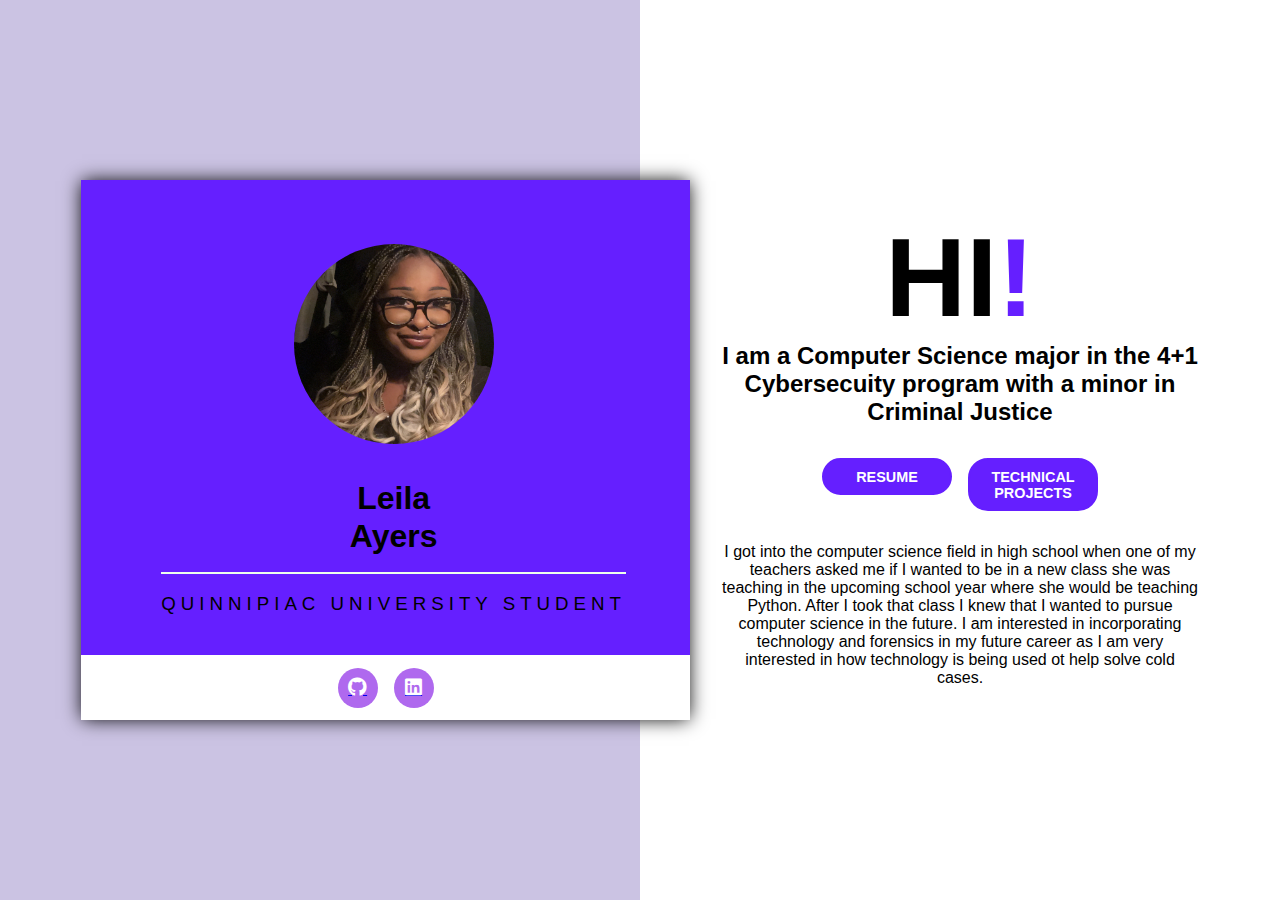
<file: index.html>
<!DOCTYPE html>
<html>
    <head>
        <meta charset = "utf-8">
        <meta http-equiv="X-UA-Compatible" content = "IE=edge">
        <title>About Page</title>
        <meta name="viewport" content="width=device-width, initial-scale=1">
        <link rel="stylesheet" href="style.css">
        <link rel="stylesheet" href="https://cdnjs.cloudflare.com/ajax/libs/font-awesome/6.7.2/css/all.min.css" integrity="sha512-Evv84Mr4kqVGRNSgIGL/F/aIDqQb7xQ2vcrdIwxfjThSH8CSR7PBEakCr51Ck+w+/U6swU2Im1vVX0SVk9ABhg==" crossorigin="anonymous" referrerpolicy="no-referrer" />
    </head>
    <body>

        <div class="about-wrapper">
            <div class="about-left">
                <div class="about-left-content">
                    <div>
                        <div class="shadow">
                            <div class="about-img">
                                <img src ="mod11.JPG"alt = "about image">
                            </div>
                        </div>
                        <h2>Leila<br>Ayers</h2>
                            <h3>Quinnipiac University Student</h3>
                    </div>
                    <ul class="icons">
                        <a href="https://github.com/isabeleila">
                            <li><i class="fab fa-github"></i> </li>
                        </a>
                        <a href="https://www.linkedin.com/in/leila-ayers-a23313306/">
                            <li><i class="fab fa-linkedin"></i> </li>
                        </a>

                    </ul>
                </div>
            </div>
            <div class="about-right">
                <h1>hi<span>!</span></h1>
                <h2>I am a Computer Science major in the 4+1 Cybersecuity program with a minor in Criminal Justice</h2>
                <div class="about-btns">
                <a href="resume.html">
                    <button type="button" class="btn btn-purple">Resume</button>
                </a>
                <a href="tprojects.html">
                    <button type="button" class="btn btn-purple">Technical Projects</button>
                </a>
                </div>
                <div class="about-paragraph">
                    <p>I got into the computer science field in high school when one of my teachers asked me if I wanted to be in a new class she was teaching in the upcoming school year where she would be teaching Python. After I took that class I knew that I wanted to pursue computer science in the future. I am interested in incorporating technology and forensics in my future career as I am very interested in how technology is being used ot help solve cold cases.</p>
                </div>
            </div>
        </div>

    </body>
</html>
</file>
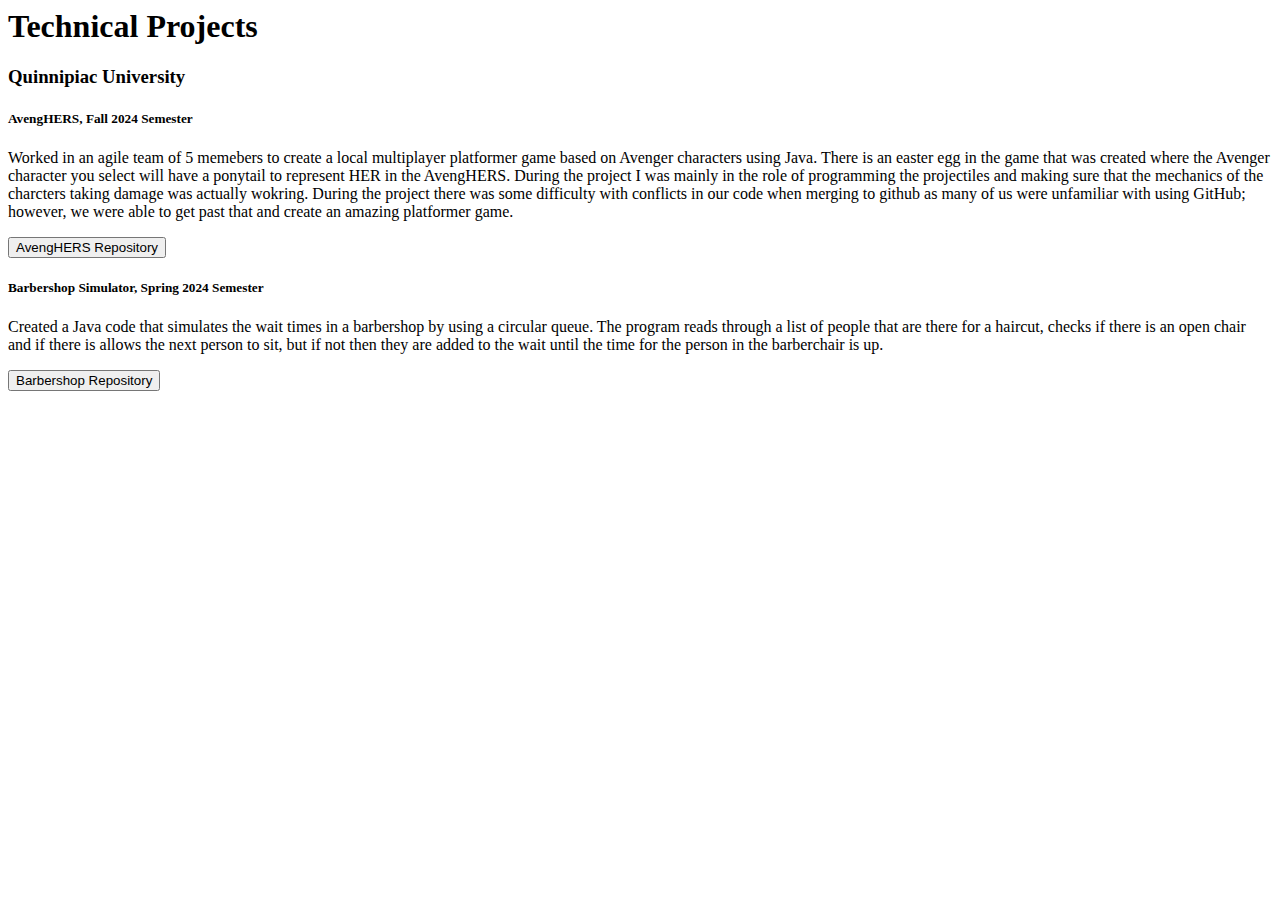
<file: tprojects.html>
<html>
    <h1>Technical Projects</h1>
    <h3>Quinnipiac University</h3>
    <body>
        <h5>AvengHERS, Fall 2024 Semester</h5>
        <p>Worked in an agile team of 5 memebers to create a local multiplayer platformer game based on Avenger characters using Java. There is an easter egg in the game that was created where the Avenger character you select will have a ponytail to represent HER in the AvengHERS. During the project I was mainly in the role of programming the projectiles and making sure that the mechanics of the charcters taking damage was actually wokring. During the project there was some difficulty with conflicts in our code when merging to github as many of us were unfamiliar with using GitHub; however, we were able to get past that and create an amazing platformer game.</p>
        <a href="https://github.com/isabeleila/AvengHERs">
            <button type="button" class="btn btn-purple">AvengHERS Repository</button>
        </a>

        <h5>Barbershop Simulator, Spring 2024 Semester</h5>
        <p>Created a Java code that simulates the wait times in a barbershop by using a circular queue. The program reads through a list of people that are there for a haircut, checks if there is an open chair and if there is allows the next person to sit, but if not then they are added to the wait until the time for the person in the barberchair is up.</p>
        <a href="https://github.com/isabeleila/barberShop">
            <button type="button" class="btn btn-purple">Barbershop Repository</button>
        </a>
    </body>
</html>
</file>
<file: style.css>
/* @import url('https://fonts.googleapis.com/css2?family=Oswald:wght@200..700&display=swap'); */

*{
    padding: 0;
    margin: 0;
    box-sizing:border-box;
}
body{
    font-family: 'Poppins', sans-serif;
}
.about-wrapper{
    height:100wh;
}
.about-left{
    background: #cbc3e3;
    display: flex;
    flex-direction: column;
    align-items: center;
    justify-content: center;
    height: 100vh;
}
.about-left-content > div{
    background: #651fff ;
    padding: 4rem 4rem 2.5rem 5rem;
    text-align: center;
}
.about-left-content{
    box-shadow: 0px 0px 18px -1px rgba(0,0,0.39);
    -webkit-box-shadow: 0px 0px 18px -1px rgba(0,0,0.39);
    -moz-box-shadow: 0px 0px 18px -1px rgba(0,0,0.39);
}
.about-img img{
    display: block;
    width: 200px;
    height: 200px;
    object-fit: cover;
    border-radius: 50%;

}
.about-img{
    width:200px;
    height:200px;
    border-radius: 50%;
    transition:all 0.5s ease-in-out
}
.show{
    margin-left: auto;
    margin-right: auto;
    border-radius: 50%;
    width:200px;
    height:200px;
    position:relative;
    cursor:crosshair;
}

.shadow {
    display: flex;
    justify-content: center;
    align-items: center;
}
.shadow::after{
    content:"";
    position:absolute;
    background: rgba(163, 53, 226, 0.4);
    left:50%;
    transform: translateX(-50%);
    bottom: -20px;
    height:7px;
    width:50px;
    -webkit-filter: blur(3px);
    opacity:0;
    transition:all 0.5s ease;
}
.shadow:hover .about-img{
    transform: translateY(-10px)
}
.shadow:hover{
    opacity:1;
}
.about-left-content h2{
    font-size: 2rem;
    margin: 2.2rem 0 0.5rem 0;
    line-height: 1.2;
    padding-bottom: 1rem;
    border-bottom:2px solid #edffec;
}
.about-left-content h3{
    text-transform: uppercase;
    font-weight: 300;
    letter-spacing:5px;
    margin-top: 1.2rem;
}
.icons{
    background: #fff;
    display: flex;
    justify-content: center;
    padding: 0.8rem 0;
}
.icons li{
    list-style-type: none;
    background: #af69ee;
    color:#fff;
    width:40px;
    height:40px;
    margin:0 0.5rem;
    border-radius: 50%;
    display:flex;
    justify-content: center;
    align-items: center;
    font-size: 1.2rem;
    cursor: crosshair;
    transition: all 0.5s ease-in-out;
}
.icons li:hover{
    background: #edffec;
    color:#000;
}
.about-right{
    background: #fff;
    height:100vh;
    display:flex;
    align-items: center;
    justify-content: center;
    padding: 0 5rem;
    text-align: center;
    flex-direction: column;
}
.about-right h1{
    font-size: 7rem;
    text-transform: uppercase;
}
.about-right h1 span{
    color: #651fff;
}
.about-right h2{
    font-weight: 600;
}
.about-btns{
    display:flex;
    margin: 2rem 0;
}
.btn{
    border: none;
    font-size: 0.9rem;
    text-transform: uppercase;
    border: 2px solid #000;
    border-radius: 20px;
    padding: 0.55rem 0;
    width: 130px;
    font-weight: 600;
    background-color: transparent;
    margin: 0 0.5rem;
    cursor: crosshair;
}
.btn.btn-purple{
    background: #651fff;
    color: #fff;
    border-color: #651fff;
    transition: all 0.5s ease-in-out;
}
.btn.btn.btn-purple:hover{
    background: transparent;
    border-color: #651fff;
    color:#000;
}
.btn.bnt-white{
    transition: all 0.5s ease-in-out;
}
.btn.bnt-white:hover{
    background: #651fff;
    border-color: #651fff;
    color:#fff
}
.about-para p{
    font-weight: 300;
    padding: 0.5rem;
    opacity:0.9;
}

@media screen and (min-width: 992px){
    .about-wrapper{
        display: grid;
        grid-template-columns: repeat(2, 1fr);
    }
    .about-left{
        position: relative;
    }
    .about-left-content{
        position: absolute;
        right: -50px;
    }
}
</file>
